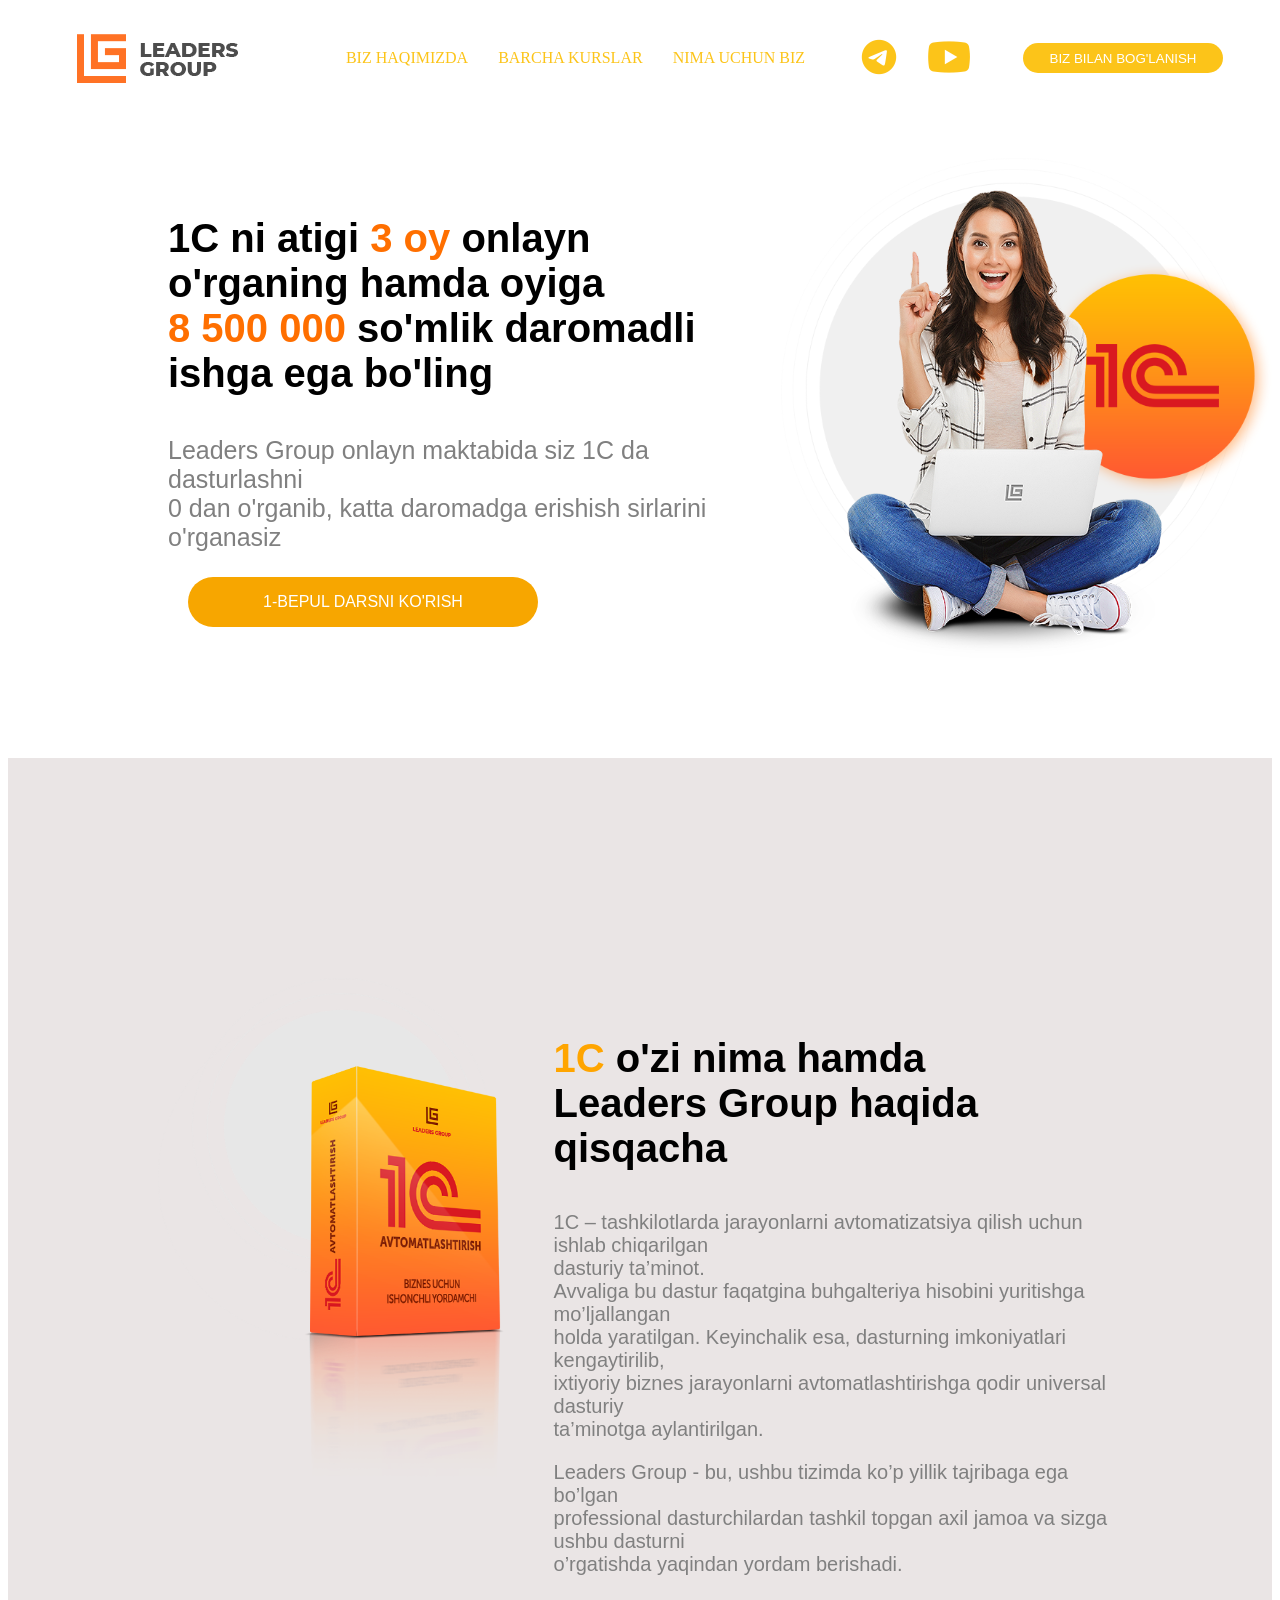
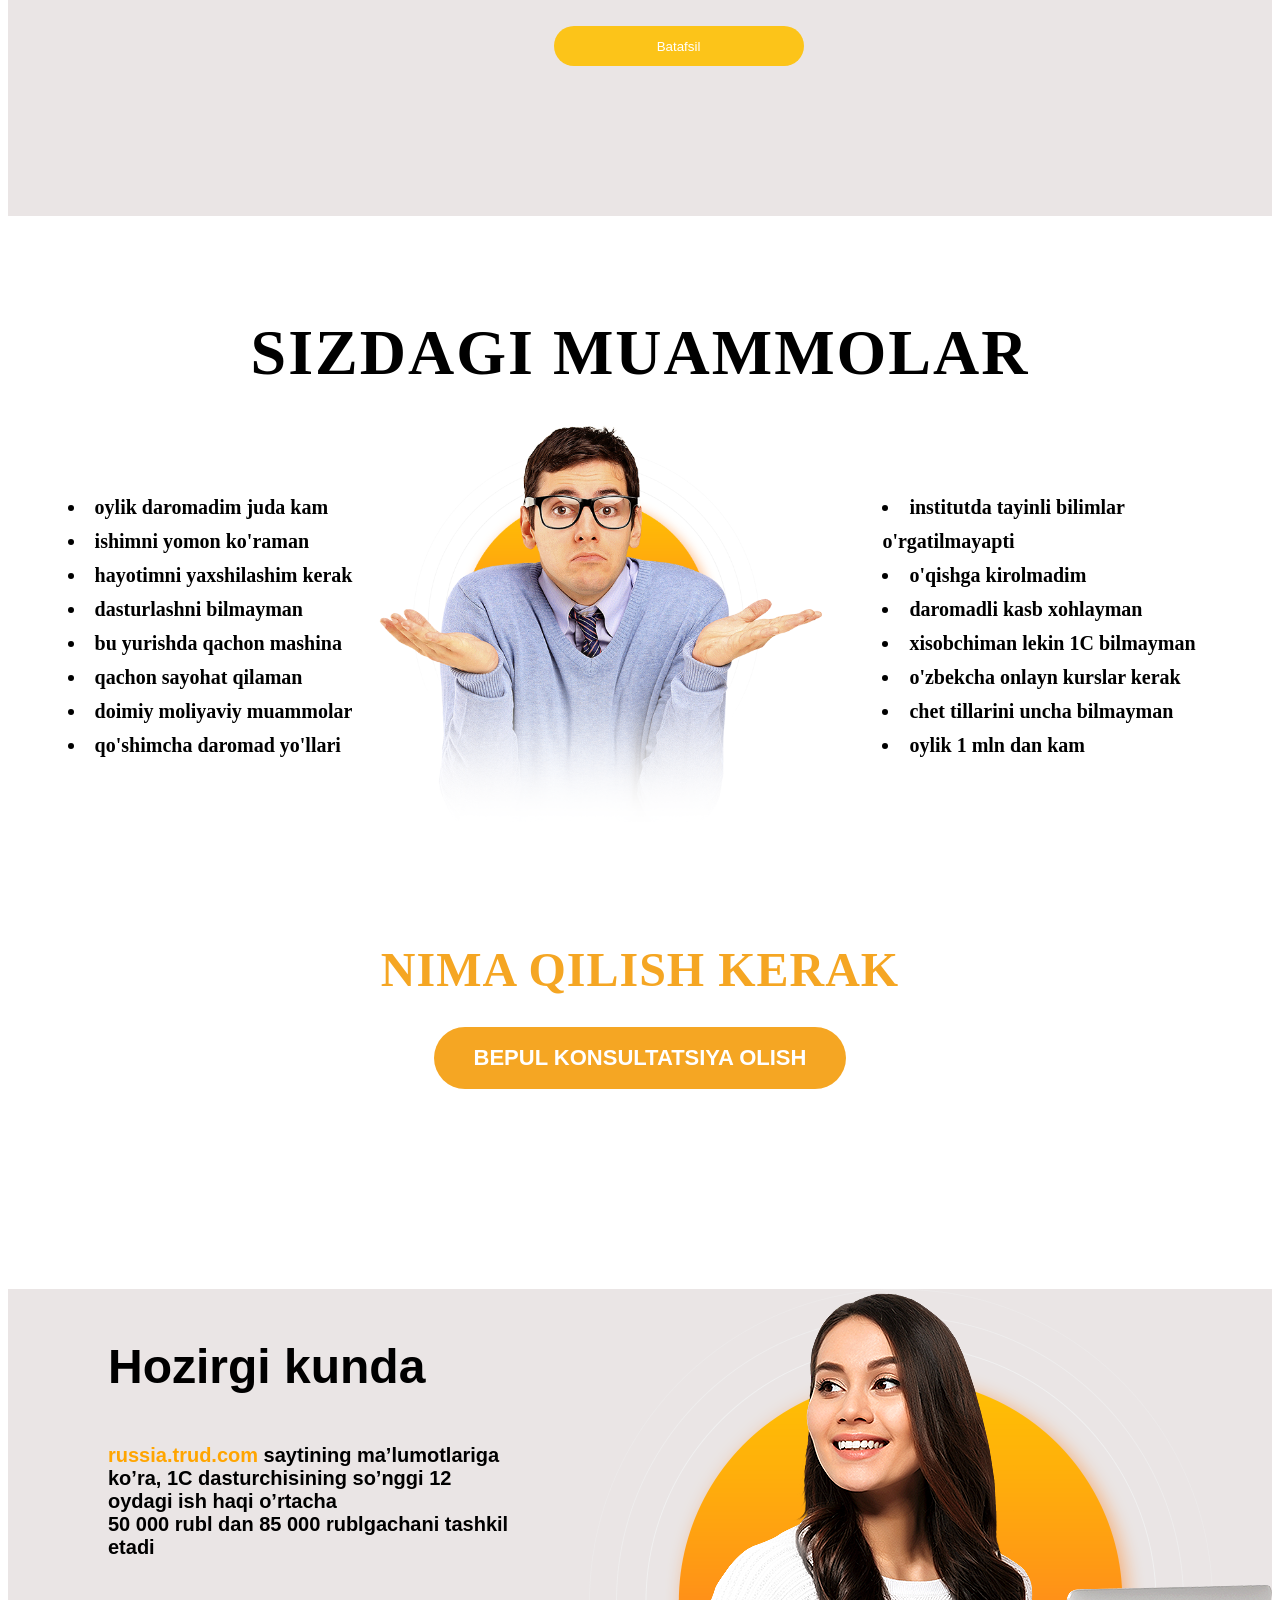
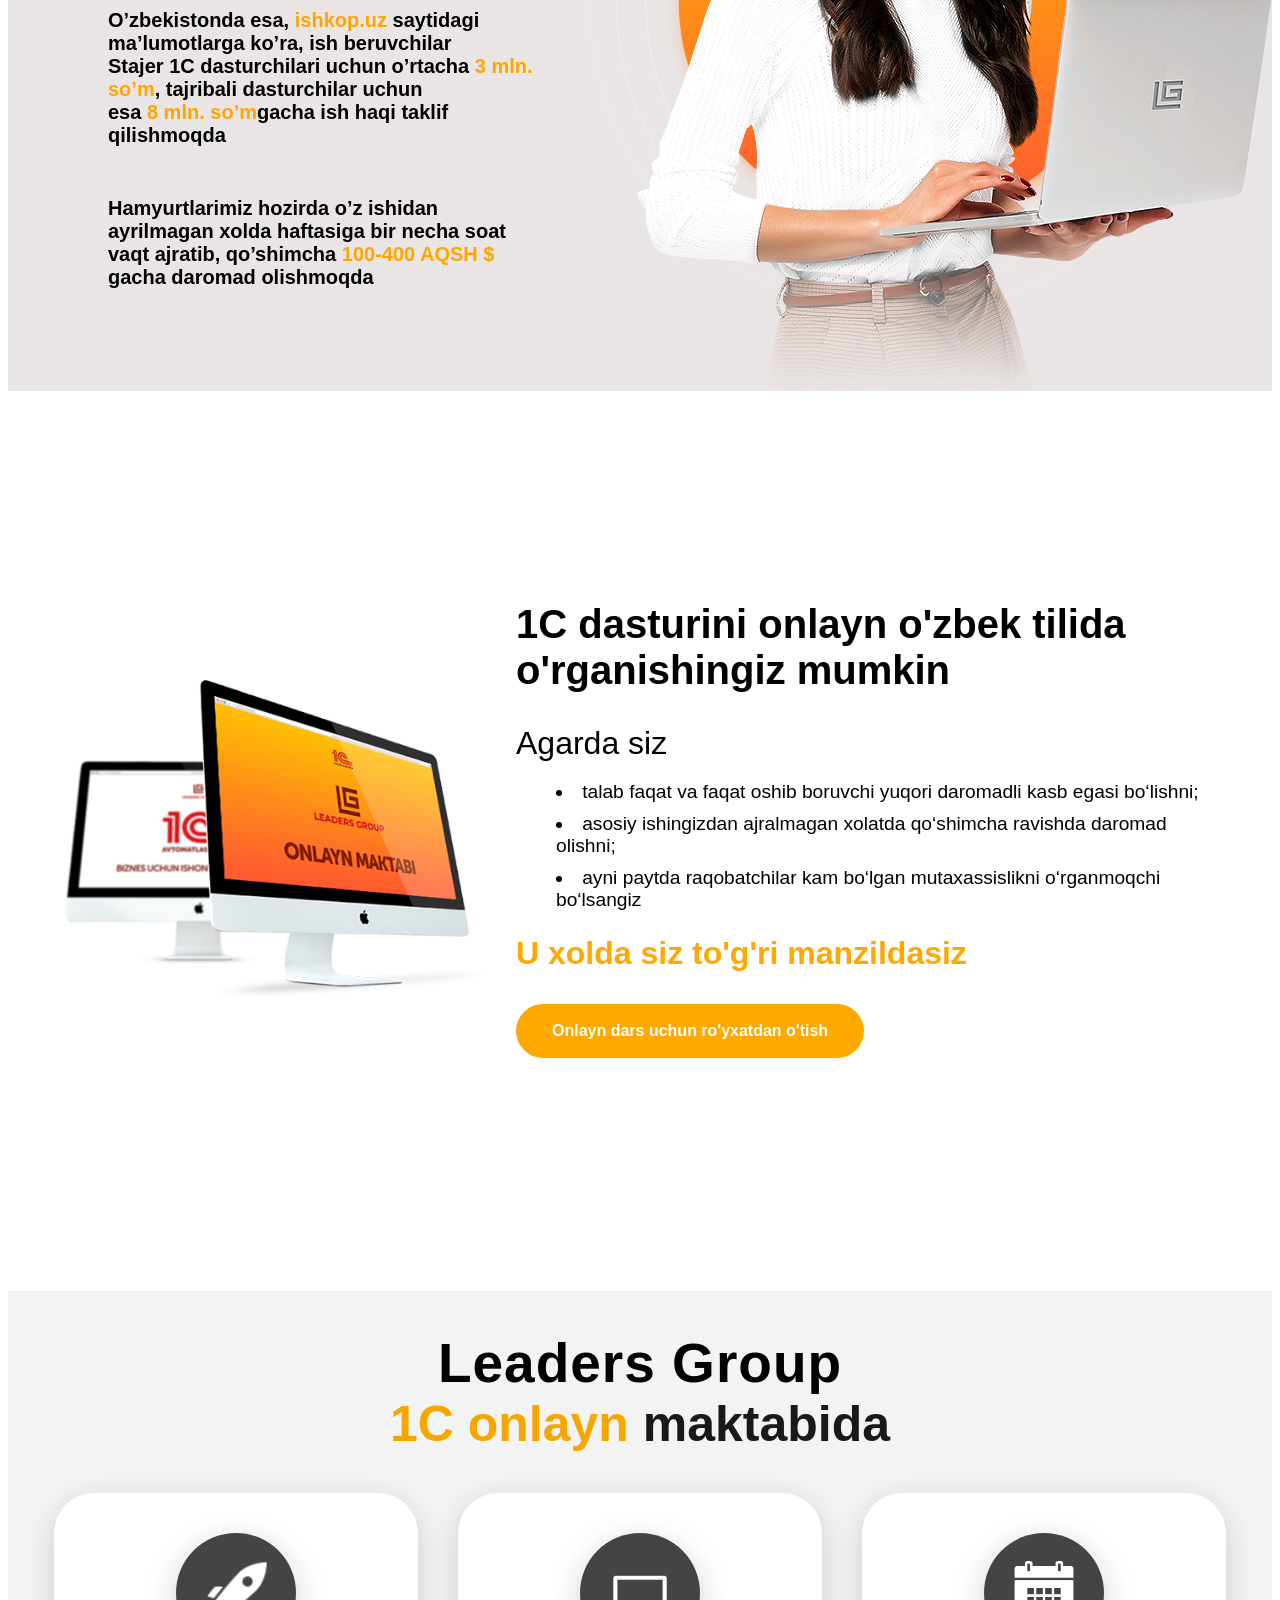
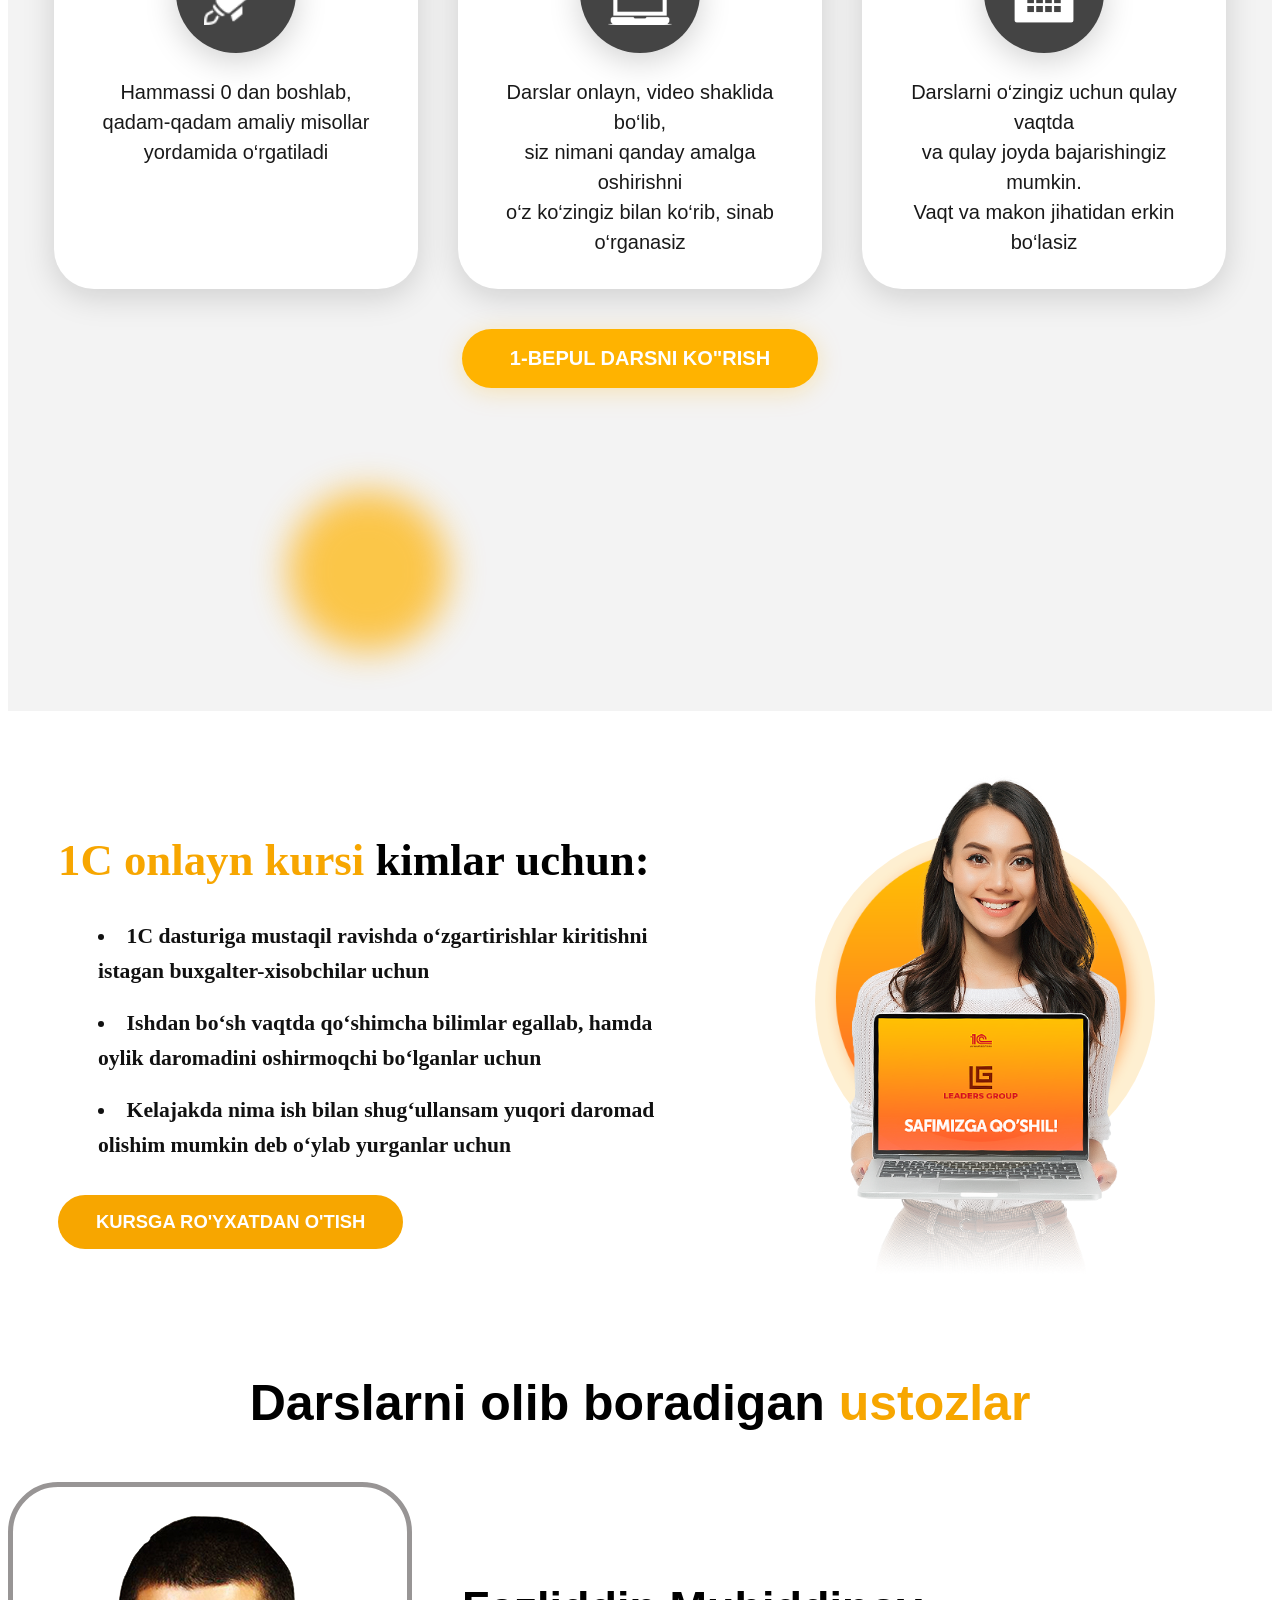
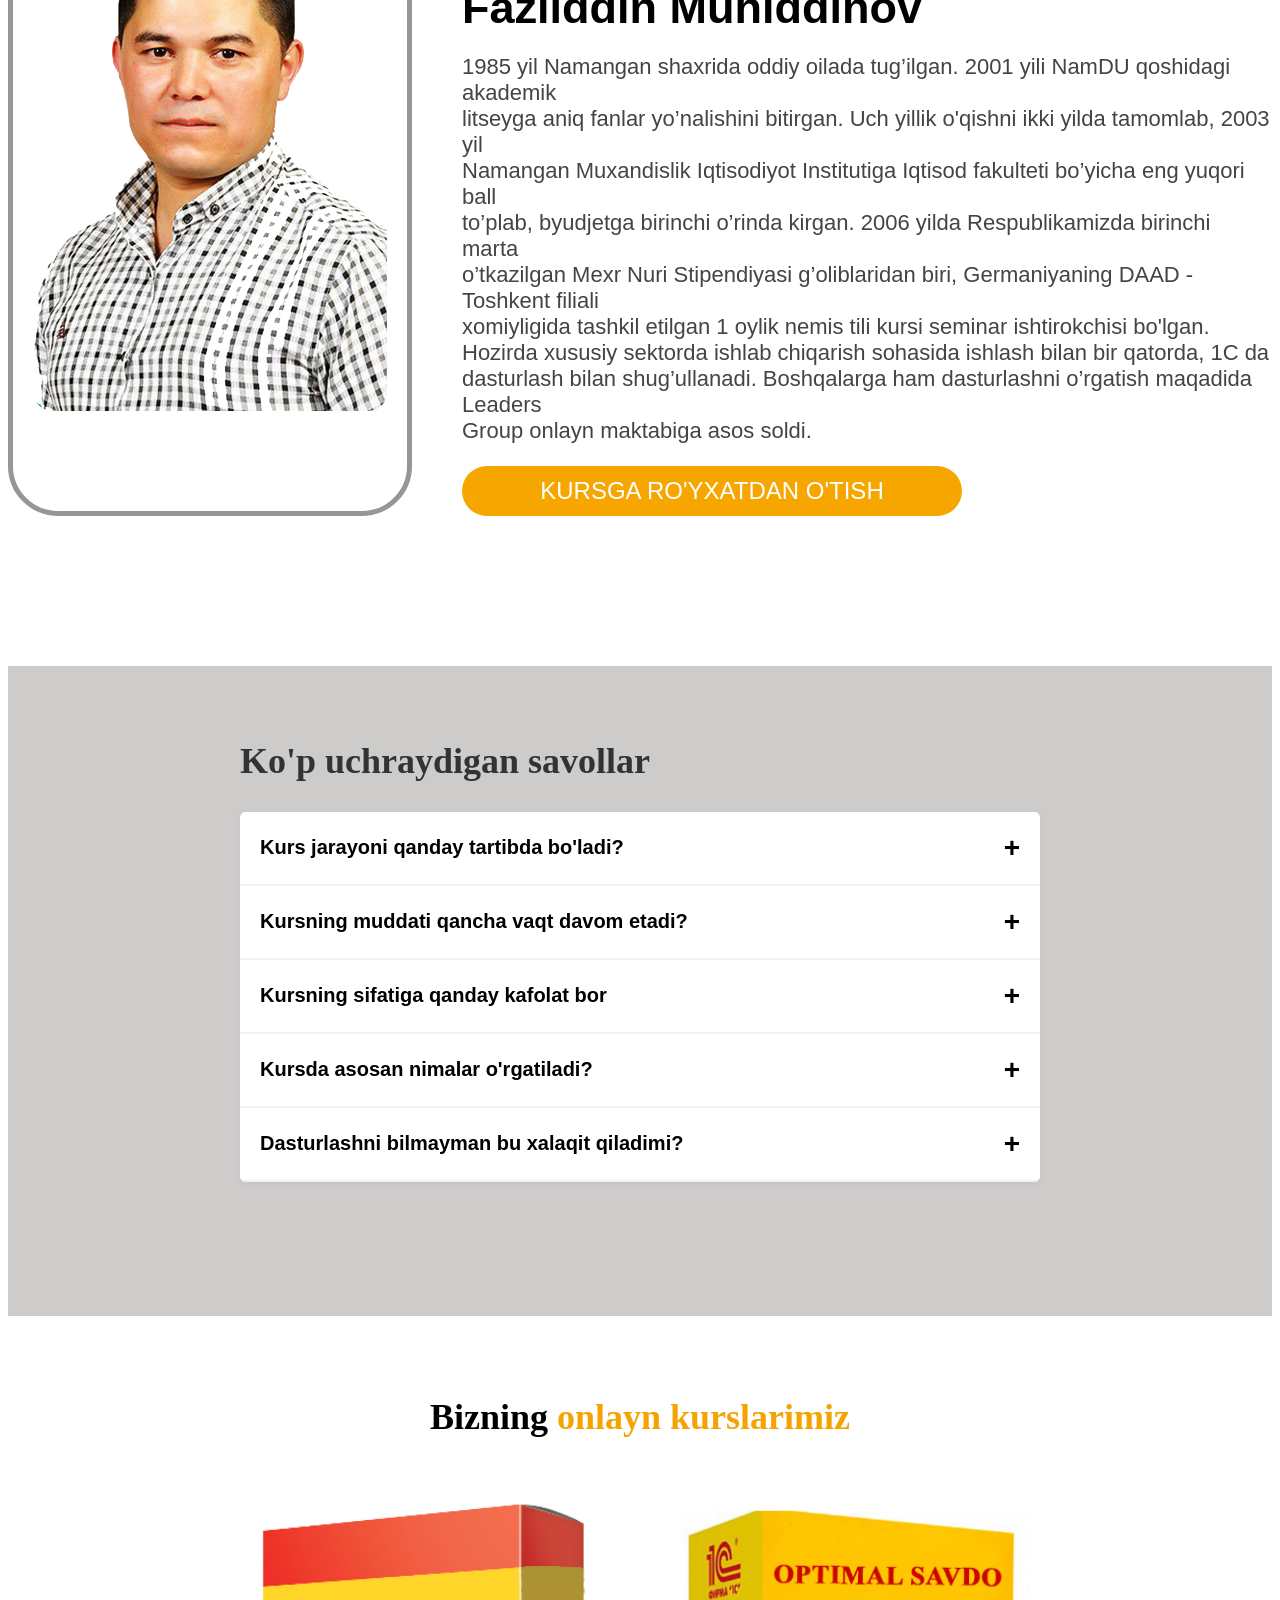
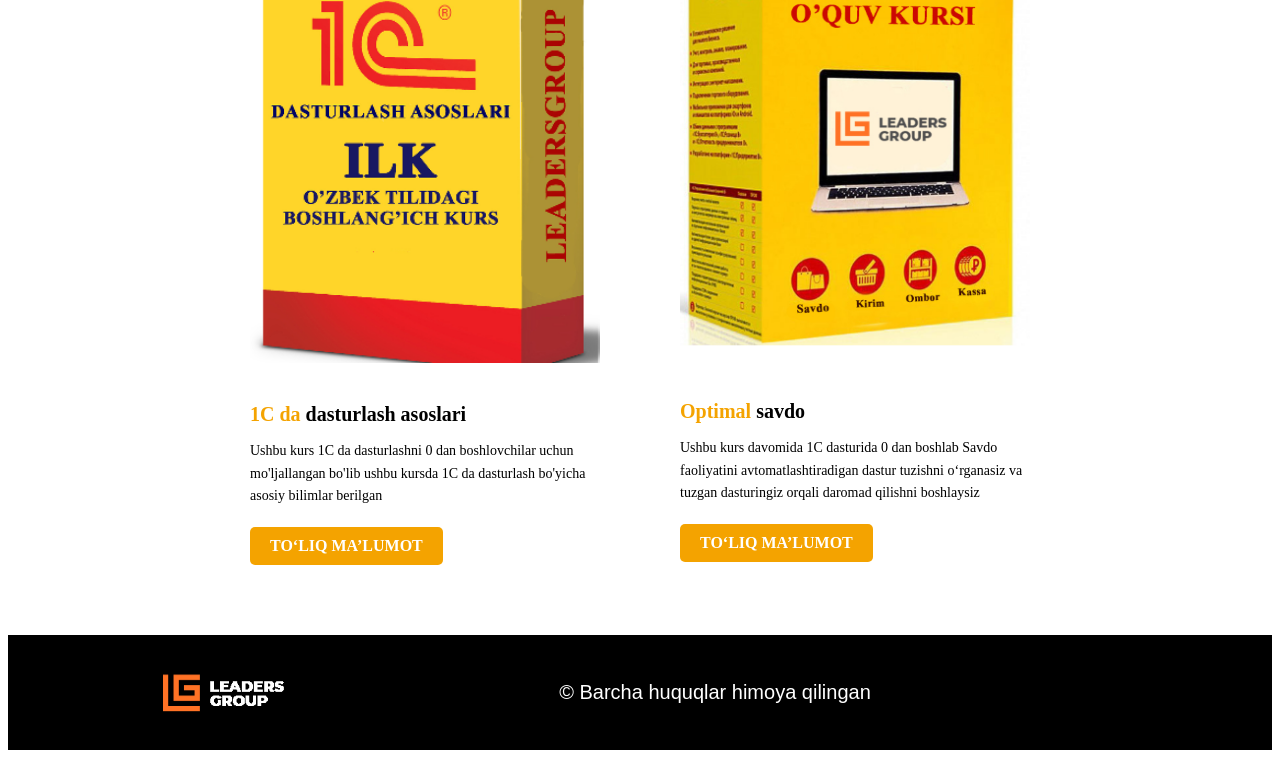
<file: index.html>
<!DOCTYPE html>
<html lang="en">

<head>
    <meta charset="UTF-8">
    <meta name="viewport" content="width=device-width, initial-scale=1.0">
    <title>Leadersgroup.uz</title>
    <link rel="stylesheet" href="style.css">
</head>

<body>

    <nav>
        <img src="Assests/image/logo.png" alt="">
        <div class="nav-links">
            <ul class="nav-links">
                <li class="nav-li">
                    <a href="#one-c-ex">BIZ HAQIMIZDA</a>
                </li>
                <li class="nav-li">
                    <a href="#barcha-kurslar">BARCHA KURSLAR</a>
                </li>
                <li class="nav-li">
                    <a href="#main-section">NIMA UCHUN BIZ</a>
                </li>
            </ul>
        </div>
        <div>
            <div class="nav-log">
                <a href="#"><img src="Assests/image/telegram-logo.png" class="tg-yt-logo" alt=""></a>
                <a href="#"><img src="Assests/image/youtube-logo.png" class="tg-yt-logo" alt=""></a>
            </div>
        </div>
        <button class="nav-btn">BIZ BILAN BOG'LANISH</button>
    </nav>
    <header>
        <div class="header-main">
            <div class="header-main-text">
                <h1>1C ni atigi <span class="dark-or-span">3 oy</span> onlayn <br>o'rganing hamda oyiga <br>
                    <span class="dark-or-span">8 500 000</span> so'mlik daromadli <br>ishga ega bo'ling
                </h1>
                <p>Leaders Group onlayn maktabida siz 1C da dasturlashni <br>
                    0 dan o'rganib, katta daromadga erishish sirlarini o'rganasiz</p>
                <button class="header-main-btn">1-BEPUL DARSNI KO'RISH</button>
            </div>
            <img src="Assests/image/header-main-girl.png" alt="">
        </div>
    </header>

    <div class="one-c-ex" id="one-c-ex">
        <img src="Assests/image/1c.png" alt="">
        <div class="one-c-text">
            <h1><span class="or-span">1C</span> o'zi nima hamda <br>
                Leaders Group haqida qisqacha</h1>
            <p>1C – tashkilotlarda jarayonlarni avtomatizatsiya qilish uchun ishlab chiqarilgan <br>dasturiy
                ta’minot. <br>
                Avvaliga bu dastur faqatgina buhgalteriya hisobini yuritishga mo’ljallangan <br>holda yaratilgan.
                Keyinchalik esa, dasturning imkoniyatlari kengaytirilib, <br>ixtiyoriy biznes jarayonlarni
                avtomatlashtirishga qodir universal dasturiy <br>ta’minotga aylantirilgan.</p>
            <p>Leaders Group - bu, ushbu tizimda ko’p yillik tajribaga ega bo’lgan <br>professional dasturchilardan
                tashkil topgan axil jamoa va sizga ushbu dasturni <br>o’rgatishda yaqindan yordam berishadi.</p>
            <button class="one-c-btn">Batafsil</button>
        </div>
    </div>

    <div class="problems-text">
        <h1 class="main-title">SIZDAGI MUAMMOLAR</h1>
    </div>
    <div class="problems-section">
        <div class="div">
            <ul class="problems-list left">
                <li>oylik daromadim juda kam</li>
                <li>ishimni yomon ko'raman</li>
                <li>hayotimni yaxshilashim kerak</li>
                <li>dasturlashni bilmayman</li>
                <li>bu yurishda qachon mashina</li>
                <li>qachon sayohat qilaman</li>
                <li>doimiy moliyaviy muammolar</li>
                <li>qo'shimcha daromad yo'llari</li>
            </ul>
            <div class="center-image">
                <img src="Assests/image/problems-img.png" alt="Person" class="problemimg" />
            </div>
        </div>
        <ul class="problems-list right">
            <li>institutda tayinli bilimlar o'rgatilmayapti</li>
            <li>o'qishga kirolmadim</li>
            <li>daromadli kasb xohlayman</li>
            <li>xisobchiman lekin 1C bilmayman</li>
            <li>o'zbekcha onlayn kurslar kerak</li>
            <li>chet tillarini uncha bilmayman</li>
            <li>oylik 1 mln dan kam</li>
        </ul>
    </div>
    <div class="what-to-do">
        <h2>NIMA QILISH KERAK</h2>
        <button class="consult-btn">BEPUL KONSULTATSIYA OLISH</button>
    </div>

    <section class="present">
        <div class="present-text">
            <h1>Hozirgi kunda</h1>
            <p><span class="or-span">russia.trud.com</span> saytining ma’lumotlariga ko’ra, 1C dasturchisining
                so’nggi 12 <br> oydagi ish haqi o’rtacha <br>
                50 000 rubl dan 85 000 rublgachani tashkil etadi</p>
            <p>O’zbekistonda esa, <span class="or-span">ishkop.uz</span> saytidagi ma’lumotlarga ko’ra, ish
                beruvchilar <br> Stajer 1C dasturchilari uchun
                o’rtacha <span class="or-span">3 mln. so’m</span>, tajribali dasturchilar uchun <br> esa
                <span class="or-span">8 mln. so’m</span>gacha ish haqi taklif qilishmoqda
            </p>

            <p>Hamyurtlarimiz hozirda o’z ishidan ayrilmagan xolda haftasiga bir necha soat <br>vaqt ajratib, qo’shimcha
                <span class="or-span">100-400 AQSH $</span> gacha daromad olishmoqda
            </p>
        </div>
        <img src="Assests/image/present-girl.png" alt="">
    </section>

    <div class="main-section" id="main-section">
        <div class="main-content">
            <div class="main-images">
                <img src="Assests/image/online-course-img.png" alt="Leaders Group Onlayn Maktabi" class="img-front">
            </div>
            <div class="main-text">
                <h1>1C dasturini onlayn o'zbek tilida o'rganishingiz mumkin</h1>
                <p class="subtitle">Agarda siz</p>
                <ul>
                    <li>talab faqat va faqat oshib boruvchi yuqori daromadli kasb egasi bo‘lishni;</li>
                    <li>asosiy ishingizdan ajralmagan xolatda qo‘shimcha ravishda daromad olishni;</li>
                    <li>ayni paytda raqobatchilar kam bo‘lgan mutaxassislikni o‘rganmoqchi bo‘lsangiz</li>
                </ul>
                <div class="highlight">U xolda siz to'g'ri manzildasiz</div>
                <button class="main-btn">Onlayn dars uchun ro'yxatdan o'tish</button>
            </div>
            <div class="main-logo-bg">
            </div>
        </div>
    </div>

    <section class="features-section">
        <div class="features-header">
            <h1>Leaders Group</h1>
            <h2><span class="highlight">1C onlayn</span> maktabida</h2>
        </div>
        <div class="features-cards">
            <div class="feature-card">
                <div class="feature-icon">
                    <img src="Assests/image/leaders-group-online-school-rocket-icon.png" alt="Rocket Icon">
                </div>
                <p>
                    Hammassi 0 dan boshlab, <br>
                    qadam-qadam amaliy misollar yordamida o‘rgatiladi
                </p>
            </div>
            <div class="feature-card">
                <div class="feature-icon">
                    <img src="Assests/image/leaders-group-online-school-laptop-icon.png" alt="Online Lesson Icon">
                </div>
                <p>
                    Darslar onlayn, video shaklida bo‘lib, <br>
                    siz nimani qanday amalga oshirishni <br>
                    o‘z ko‘zingiz bilan ko‘rib, sinab o‘rganasiz
                </p>
            </div>
            <div class="feature-card">
                <div class="feature-icon">
                    <img src="Assests/image/leaders-group-online-school-calendar-icon.png" alt="Time Icon">
                </div>
                <p>
                    Darslarni o‘zingiz uchun qulay vaqtda <br>
                    va qulay joyda bajarishingiz mumkin. <br>
                    Vaqt va makon jihatidan erkin bo‘lasiz
                </p>
            </div>
        </div>
        <div class="features-btn-wrap">
            <button class="features-btn">1-BEPUL DARSNI KO"RISH</button>
        </div>
        <div class="features-bg-blur"></div>
    </section>

    <div class="course-section">
        <div class="course-info">
            <h2>
                <span class="highlight">1C onlayn kursi</span> kimlar uchun:
            </h2>
            <ul>
                <li>1C dasturiga mustaqil ravishda o‘zgartirishlar kiritishni istagan buxgalter-xisobchilar uchun</li>
                <li>Ishdan bo‘sh vaqtda qo‘shimcha bilimlar egallab, hamda oylik daromadini oshirmoqchi bo‘lganlar uchun
                </li>
                <li>Kelajakda nima ish bilan shug‘ullansam yuqori daromad olishim mumkin deb o‘ylab yurganlar uchun</li>
            </ul>
            <button class="register-btn">KURSGA RO'YXATDAN O'TISH</button>
        </div>
        <div class="course-image">
            <div class="circle-bg"></div>
            <img src="Assests/image/for-who-girl.png" alt="Kurs uchun qiz" class="girl-img">
            <div class="laptop-img">
            </div>
        </div>
    </div>

    <div class="teachers-section">
        <h1 class="teacher-h">Darslarni olib boradigan <span class="highlight">ustozlar</span></h1>
        <div class="teacher-info">
            <div class="teachers-img">
                <img src="Assests/image/teacher-img.png" alt="">
            </div>
            <div class="teacher-info-text">
                <h1>Fazliddin Muhiddinov</h1>
                <p>1985 yil Namangan shaxrida oddiy oilada tug’ilgan. 2001 yili NamDU qoshidagi akadеmik <br>litsеyga
                    aniq
                    fanlar
                    yo’nalishini bitirgan. Uch yillik o'qishni ikki yilda tamomlab, 2003 yil <br>Namangan Muxandislik
                    Iqtisodiyot
                    Institutiga Iqtisod fakultеti bo’yicha eng yuqori ball <br>to’plab, byudjеtga birinchi o’rinda
                    kirgan.
                    2006
                    yilda Rеspublikamizda birinchi marta <br>o’tkazilgan Mеxr Nuri Stipеndiyasi g’oliblaridan biri,
                    Germaniyaning
                    DAAD - Toshkent filiali <br>xomiyligida tashkil etilgan 1 oylik nеmis tili kursi sеminar
                    ishtirokchisi
                    bo'lgan. <br>
                    Hozirda xususiy sektorda ishlab chiqarish sohasida ishlash bilan bir qatorda, 1C da <br>dasturlash
                    bilan
                    shug’ullanadi. Boshqalarga ham dasturlashni o’rgatish maqadida Leaders <br>Group onlayn maktabiga
                    asos
                    soldi.
                </p>
                <button class="teachers-btn">KURSGA RO'YXATDAN O'TISH</button>
            </div>
        </div>
    </div>

    <div class="important-problems">
        <div class="faq">
            <h1>Ko'p uchraydigan savollar</h1>

            <div class="accordion">
                <div class="accordion-item">
                    <button class="accordion-header">
                        Kurs jarayoni qanday tartibda bo'ladi?
                        <span class="icon"></span>
                    </button>
                    <div class="accordion-content">
                        <p>
                            Darslar onlayn platformada video darslik shaklida bo’ladi. Har bir dars oxirida vazifa
                            <br>beriladi.
                            Vazifani bajarib, bizga jo’natasiz. Agar to’g’ri bo’lsa, keyingi darsga o’tasiz.
                            <br>Kamchiliklar
                            bo’lsa, tushunmagan joylaringiz bo’yicha Sizga yordam beramiz. Shu tarzda,
                            <br>o’zlashtirishingiz
                            oson bo’ladi.
                        </p>
                    </div>
                </div>

                <div class="accordion-item">
                    <button class="accordion-header">
                        Kursning muddati qancha vaqt davom etadi?
                        <span class="icon"></span>
                    </button>
                    <div class="accordion-content">
                        <p>
                            Kursning davomiyligi o’zingizga bog’liq. Siz uni bir oy ichida ham tugallashingiz mumkin.
                            <br>
                            Qanchalik tez o’zlashtirishni istasangiz, shuncha tez tugallayiz. Bizning kurslarni Siz
                            o’zingiz
                            <br>
                            uchun qulay bo’lgan vaqtda o’rganishingiz mumkin. Haftaning istagan kunida, kunning
                            <br>istalgan
                            vaqtida. Qachon, qancha muddat shug’ullanishingizni o’zingiz hal qilasiz. Aynan <br>shu
                            sababli
                            bizning kurslar ko’pchilik uchun qulay va foydali hisoblanadi.
                        </p>
                    </div>
                </div>

                <div class="accordion-item">
                    <button class="accordion-header">
                        Kursning sifatiga qanday kafolat bor
                        <span class="icon"></span>
                    </button>
                    <div class="accordion-content">
                        <p>
                            Qaysi tarifni sotib olishingizdan qat'iy nazar, Siz barcha darslarni diqqat bilan o’rganib,
                            uyga
                            <br>
                            vazifalarni to’g’ri bajarib, kursni to’liq tugatdingiz deylik. Ana shundan keyin ham 1C da
                            <br>
                            o’zingiz mustaqil konfiguratsiya tuza olmasangiz, pulingizni 100% to’liq qaytarishga kafolat
                            <br>
                            beramiz.
                        </p>
                    </div>
                </div>

                <div class="accordion-item">
                    <button class="accordion-header">
                        Kursda asosan nimalar o'rgatiladi?
                        <span class="icon"></span>
                    </button>
                    <div class="accordion-content">
                        <p>
                            Kursda asosan 1C da dasturlash onlayn o`rgatiladi va kurs tugagandan so`ng siz bemalol
                            <br>ushbu
                            dasturlash tilida dastur tuzishingiz mumkin
                        </p>
                    </div>
                </div>

                <div class="accordion-item">
                    <button class="accordion-header">
                        Dasturlashni bilmayman bu xalaqit qiladimi?
                        <span class="icon"></span>
                    </button>
                    <div class="accordion-content">
                        <p>
                            Yo`q darslar butunlay 0 dan boshlab o`rgatiladi va dasturlashni bilmaydiganlar uchun ham
                            <br>
                            tushunarli bo`lishi aniq
                        </p>
                    </div>
                </div>
            </div>
        </div>
    </div>

    <section id="barcha-kurslar" class="courses-section">
        <h1><span class="black">Bizning</span> <span class="orange">onlayn kurslarimiz</span></h1>

        <div class="courses-container">
            <div class="course-card">
                <img src="Assests/image/image.png" alt="1C dasturlash asoslari" />
                <h2><span class="orange">1C da</span> dasturlash asoslari</h2>
                <p>
                    Ushbu kurs 1C da dasturlashni 0 dan boshlovchilar uchun mo'ljallangan bo'lib ushbu kursda
                    1C da dasturlash bo'yicha asosiy bilimlar berilgan
                </p>
                <a class="btn" href="/dasturlash-asoslari/index.html">TO‘LIQ MA’LUMOT</a> 
            </div>

            <div class="course-card">
                <img src="Assests/image/Screenshot 2025-09-03 163747.png" alt="Optimal savdo kursi" />
                <h2><span class="orange">Optimal</span> savdo</h2>
                <p>
                    Ushbu kurs davomida 1C dasturida 0 dan boshlab Savdo faoliyatini avtomatlashtiradigan dastur
                    tuzishni
                    o‘rgana­siz va tuzgan dasturingiz orqali daromad qilishni boshlaysiz
                </p>
                <a class="btn" href="/optimal-savdo-tuzish/index.html">TO‘LIQ MA’LUMOT</a>
            </div>
        </div>
    </section> 

    <footer class="footer">
        <img src="Assests/image/logo3.png" alt="">
        <p>© Barcha huquqlar himoya qilingan</p>
        <div class="footer-icons">
            
        </div>
    </footer>
    <script src="app.js"></script>
</body>

</html>
</file>
<file: style.css>
html {
    scroll-behavior: smooth;
}

nav {
    display: flex;
    justify-content: space-evenly;
    align-items: center;
    /* position: sticky;
    top: 0;
    z-index: 99999000;
    background-color: white; */
}

button {
    cursor: pointer;
}

.header-main-btn {
    background-color: #f7a600;
    margin-left: 80px;
    font-size: 1rem;
    text-align: center;
    width: 350px;
    color: white;
    height: 50px;
    border: none;
    border-radius: 100px;
}

/* @media (max-width: 780px) {
    .header-main-btn {
        margin-left: -10px;
    }

    .nav-links {
        margin-left: -15px;
    }

    .present-text {
        margin-left: -70px;
    }

} */


.or-span {
    color: orange;
}

.dark-or-span {
    color: rgb(255, 111, 0);
}

.nav-links {
    display: flex;
    gap: 20px;
    color: #FCC419;
}

.nav-links ul {
    display: flex;
    gap: 30px;
}

.nav-li {
    list-style: none;
}

a {
    text-decoration: none;
    color: #FCC419;
}

.tg-yt-logo {
    width: 50px;
    height: 50px;
    cursor: pointer;
    margin-top: 2px;
}

.nav-log {
    display: flex;
    gap: 20px;
}


.nav-btn {
    color: white;
    background-color: #FCC419;
    width: 200px;
    height: 30px;
    border-radius: 999px;
    border: none;
    cursor: pointer;
}


.header-main {
    display: flex;
    align-items: center;
    gap: 50px;
    margin-top: 50px;
    margin-left: 100px;
}

.header-main img {
    width: auto;
    height: 500px;
}

.header-main-text h1 {
    font-weight: bold;
    font-family: 'Segoe UI', Tahoma, Geneva, Verdana, sans-serif;
    font-size: 40px;
    margin-left: 60px;
}

.header-main-text p {
    font-size: 25px;
    margin-left: 60px;
    margin-top: 20px;
    color: gray;
    font-family: 'Segoe UI', Tahoma, Geneva, Verdana, sans-serif;
}

.one-c-ex {
    margin-top: 100px;
    display: flex;
    gap: 50px;
    background-color: rgb(234, 229, 229);
    backdrop-filter: blur(10px);
    padding: 150px 150px;
    margin-bottom: 100px;
}



.one-c-text {
    margin-top: 178px;
}

.one-c-text h1 {
    margin-top: -50px;
    font-size: 40px;
    font-weight: bold;
    font-family: 'Segoe UI', Tahoma, Geneva, Verdana, sans-serif;
}

.one-c-text p {
    font-size: 20px;
    color: gray;
    font-family: 'Segoe UI', Tahoma, Geneva, Verdana, sans-serif;
}

.one-c-ex img {
    width: auto;
    height: 500px;
    margin-top: 70px;
}

.one-c-text button {
    margin-top: 30px;
    width: 250px;
    height: 40px;
    border-radius: 999px;
    border: none;
    background-color: #FCC419;
    color: white;
    cursor: pointer;
}


.main-title {
    font-size: 64px;
    font-weight: bold;
    margin-top: 20px;
    margin-bottom: 30px;
    letter-spacing: 2px;
}

.problems-text {
    text-align: center;
}

/* @media (max-width: 780px) {
    .course-section {
        flex-direction: column;
        align-items: stretch;
        gap: 24px;
        margin: 30px 0;
    }

    .course-info {
        max-width: 100%;
        padding: 0 12px;
        align-items: center;
        margin-left: 0px;
    }

    .course-info h2 {
        font-size: 2rem;
        margin-bottom: 20px;
    }

    .course-info ul {
        font-size: 1.05rem;
        margin-bottom: 20px;
    }

    .register-btn {
        width: 100%;
        padding: 14px 0;
        font-size: 1rem;
    }

    .course-image {
        min-width: 180px;
        min-height: 220px;
        margin-top: 20px;
    }

    .girl-img,
    .laptop-img {
        width: 140px;
    }

    .circle-bg {
        width: 140px;
        height: 140px;
        top: 10px;
    }

    .logo-img {
        width: 36px;
    }

    .join-text {
        font-size: 0.95rem;
    }

} */

.problems-section {
    display: flex;
    justify-content: center;
    align-items: flex-start;
    margin-bottom: 40px;
    gap: 40px;
    text-align: center;
    margin-left: 20px;
}

.problems-list {
    text-align: left;
    font-size: 20px;
    font-weight: 600;
    line-height: 1.7;
    list-style: disc inside;
    max-width: 350px;
    margin: 0 20px;
    padding: 0;
    margin-top: 70px;
}

.center-image {
    display: flex;
    align-items: center;
    justify-content: center;
    position: relative;
}

.center-image img {
    width: 450px;
    height: auto;
}

.what-to-do {
    margin-top: 30px;
    text-align: center;
}

.what-to-do h2 {
    color: #F5A623;
    font-size: 48px;
    font-weight: bold;
    margin-bottom: 20px;
    letter-spacing: 1px;
}

.consult-btn {
    background: #F5A623;
    color: #fff;
    font-size: 22px;
    font-weight: bold;
    border: none;
    border-radius: 999px;
    padding: 18px 40px;
    cursor: pointer;
    margin-top: 10px;
    transition: background 0.2s;
}

.consult-btn:hover {
    background: #d4881c;
}


.present {
    display: flex;
    margin-top: 200px;
    font-family: 'Segoe UI', Tahoma, Geneva, Verdana, sans-serif;
    background-color: rgb(234, 229, 229);
    width: auto;
    /* height: 600px; */
    padding-left: 50px;
}

.present h1 {
    font-size: 48px;
    margin-top: 50px;
    margin-left: 50px;
}

.present p {
    font-size: 20px;
    font-weight: bold;
    margin-left: 50px;
    margin-top: 50px;
    font-family: 'Lucida Sans', 'Lucida Sans Regular', 'Lucida Grande', 'Lucida Sans Unicode', Geneva, Verdana, sans-serif;
}

.present img {
    margin-left: 50px;
}

.div {
    display: flex;
}




.main-section {
    width: auto;
    min-height: 100vh;
    background: #fff;
    display: flex;
    align-items: center;
    justify-content: center;
    position: relative;
    overflow: hidden;
}

.main-content {
    display: flex;
    align-items: center;
    justify-content: center;
    width: 90vw;
    max-width: 1600px;
    position: relative;
    z-index: 1;
}

.main-images {
    position: relative;
    width: 500px;
    min-width: 350px;
    margin-right: 40px;
}


.img-front {
    width: 420px;
    position: relative;
}

.main-text {
    max-width: 700px;
    margin-left: 40px;
    z-index: 2;
}

.main-text h1 {
    font-size: 2.5rem;
    font-weight: 700;
    margin-bottom: 24px;
    line-height: 1.15;
    font-family: 'Montserrat', Arial, sans-serif;
}

.main-text .subtitle {
    font-size: 2rem;
    margin-bottom: 18px;
    font-family: 'Montserrat', Arial, sans-serif;
}

.main-text ul {
    font-size: 1.2rem;
    margin-bottom: 24px;
    list-style: disc inside;
    font-family: 'Montserrat', Arial, sans-serif;
}

.main-text ul li {
    margin-bottom: 10px;
    font-weight: 500;
}

.main-text .highlight {
    color: #FFA800;
    font-size: 2rem;
    font-weight: 700;
    margin: 24px 0 32px 0;
    font-family: 'Montserrat', Arial, sans-serif;
}

.main-btn {
    background: #FFA800;
    color: #fff;
    font-size: 1rem;
    font-weight: 600;
    border: none;
    border-radius: 32px;
    padding: 18px 36px;
    cursor: pointer;
    transition: background 0.2s;
    font-family: 'Montserrat', Arial, sans-serif;
    margin-bottom: 50px;
}

.main-btn:hover {
    background: #ffb733;
}

.main-logo-bg {
    position: absolute;
    right: 0;
    top: 0;
    z-index: 0;
    opacity: 0.15;
    pointer-events: none;
    user-select: none;
}



.features-section {
    background: #f3f3f3;
    padding: 40px 0 80px 0;
    position: relative;
    min-height: 100vh;
    font-family: 'Montserrat', Arial, sans-serif;
}

.features-header {
    text-align: center;
    margin-bottom: 40px;
}

.features-header h1 {
    font-size: 55px;
    font-weight: 700;
    margin: 0;
    color: #000;
    letter-spacing: 1px;
}

.features-header h2 {
    font-size: 50px;
    font-weight: 700;
    margin: 0;
    color: #191919;
}

.highlight {
    color: #d39c1c;
}

.features-cards {
    display: flex;
    justify-content: center;
    gap: 40px;
    margin-bottom: 40px;
    flex-wrap: wrap;
}

.feature-card {
    background: #fff;
    border-radius: 40px;
    box-shadow: 0 8px 32px 0 rgba(0, 0, 0, 0.15);
    padding: 40px 32px 32px 32px;
    width: 300px;
    text-align: center;
    position: relative;
    z-index: 2;
    transition: box-shadow 0.2s;
}

.feature-card:hover {
    box-shadow: 0 16px 40px 0 rgba(0, 0, 0, 0.18);
}

.feature-icon {
    background: #444;
    width: 120px;
    height: 120px;
    border-radius: 50%;
    margin: 0 auto 24px auto;
    display: flex;
    align-items: center;
    justify-content: center;
    box-shadow: 0 8px 32px 0 rgba(0, 0, 0, 0.18);
}

.feature-icon img {
    width: 64px;
    height: 64px;
    object-fit: contain;
    filter: brightness(0) invert(1);
}

.feature-card p {
    font-size: 20px;
    color: #191919;
    font-weight: 500;
    margin: 0;
    line-height: 1.5;
}

.features-btn-wrap {
    text-align: center;
    margin-top: 20px;
    z-index: 2;
    position: relative;
}

.features-btn {
    background: #ffb300;
    color: #fff;
    font-size: 20px;
    font-weight: 700;
    border: none;
    border-radius: 32px;
    padding: 18px 48px;
    cursor: pointer;
    box-shadow: 0 4px 24px 0 rgba(255, 179, 0, 0.25);
    transition: background 0.2s;
}

.features-btn:hover {
    background: #d39c1c;
}

.features-bg-blur {
    position: absolute;
    left: 280px;
    bottom: 60px;
    width: 160px;
    height: 160px;
    background: radial-gradient(circle, #ffb300 60%, #ff6600 100%);
    filter: blur(18px);
    z-index: 1;
    opacity: 0.7;
    border-radius: 50%;
    pointer-events: none;
}

/* @media (max-width:780px) {
    nav {
        display: flex;
        flex-direction: column;
        position: relative;
        z-index: 0;
    }

    nav img {
        width: 100px;
    }

    .nav-links ul {
        display: flex;
        text-align: center;
    }

    .div {
        display: block;
    }

    .header-main {
        display: flex;
        flex-direction: column;
        flex-wrap: wrap;
        text-align: center;
        margin-left: 0px;
    }

    .header-main-text h1 {
        font-weight: bold;
        font-family: 'Segoe UI', Tahoma, Geneva, Verdana, sans-serif;
        font-size: 25px;
        margin-left: 0px;
    }

    .header-main-text p {
        font-size: 20px;
        margin-left: 0px;
    }

    .header-main img {
        width: 300px;
        height: 300px;
        margin: auto;
    }

    .one-c-ex {
        display: flex;
        flex-direction: column;
        text-align: center;
        align-items: center;
    }

    .one-c-ex img {
        width: 300px;
        height: 300px;
        margin: auto;
        margin-left: 180px;
    }

    .one-c-text h1 {
        margin-top: -200px;
        font-size: 25px;
        font-weight: bold;
        font-family: 'Segoe UI', Tahoma, Geneva, Verdana, sans-serif;
    }

    .one-c-text p {
        font-size: 15px;
        color: gray;
        margin-top: 20px;
        font-family: 'Segoe UI', Tahoma, Geneva, Verdana, sans-serif;
    }

    .one-c-text button {
        margin-top: 30px;
        width: 230px;
        height: 20px;
        border-radius: 999px;
        border: none;
        background-color: #FCC419;
        color: white;
        cursor: pointer;
        margin-bottom: 50px;
    }

     /* .problems-section {
        display: block;
        flex-direction: column;
        margin: auto;
        justify-content: center;
    } 

    .problems-list {
        font-size: 15px;
    }

    .center-image {
        width: auto;
        height: 10px;
        margin-top: 50px;
        display: flex;
    }

    .problemimg {
        display: flex;
        width: auto;
        height: 100px;
    }

    .left {
        margin-left: 500px;
    }

    .right {
        margin-top: 190px;
    }

    .what-to-do h2 {
        font-size: 30px;
        margin-top: 80px;
    }

    .consult-btn {
        background: #F5A623;
        color: #fff;
        font-size: 15px;
        font-weight: bold;
        border: none;
        border-radius: 999px;
        padding: 18px 40px;
        cursor: pointer;
        margin-top: 10px;
        transition: background 0.2s;
    }

    .present {
        display: flex;
        flex-direction: column;
        text-align: center;
        justify-content: center;
        align-items: center;
    }

    .present-text h1 {
        margin-left: 0px;
        font-size: 35px;
    }

    .present-text p {
        margin-left: 0px;
        font-size: 18px;
    }

    .present img {
        width: 350px;
        height: 350px;
    }


    .main-content {
        display: flex;
        flex-direction: column;
        text-align: center;
    }

    .main-content img {
        width: auto;
        height: 250px;
        margin-top: 50px;
    }

    .main-content h1 {
        font-size: 2rem;
    }

    .main-content ul {
        font-size: 1rem;
    }

    .main-btn {
        font-size: 15px;
    }

    .course-section {
        display: flex;
        flex-direction: column;
        flex-wrap: wrap;
        text-align: center;
        justify-content: center;
    }

    .course-info {
        display: flex;
        flex-direction: column;
        margin-left: -50px;
        margin: auto;
    }


    .register-btn {
        width: auto;
        font-size: 1rem;
    }

} */


.course-section {
    display: flex;
    align-items: center;
    justify-content: space-between;
    gap: 40px;
    margin: 60px 0;
    flex-wrap: wrap;

}

.course-info {
    flex: 1 1 400px;
    max-width: 600px;
    margin-left: 50px;
}

.course-info h2 {
    font-size: 2.8rem;
    font-weight: 700;
    margin-bottom: 32px;
    line-height: 1.2;
}

.highlight {
    color: #f7a600;
}

.course-info ul {
    list-style: disc inside;
    font-size: 1.35rem;
    margin-bottom: 32px;
    color: #111;
    font-weight: 600;
    line-height: 1.6;
}

.course-info li {
    margin-bottom: 18px;
}

.register-btn {
    background: #f7a600;
    color: #fff;
    font-size: 1.15rem;
    font-weight: 700;
    border: none;
    border-radius: 30px;
    padding: 16px 38px;
    cursor: pointer;
    transition: background 0.2s;
}

.register-btn:hover {
    background: #d98c00;
}

.course-image {
    position: relative;
    flex: 1 1 350px;
    display: flex;
    align-items: center;
    justify-content: center;
    min-width: 340px;
    min-height: 420px;
}

.circle-bg {
    position: absolute;
    width: 340px;
    height: 340px;
    background: #f7a600;
    border-radius: 50%;
    left: 50%;
    top: 60px;
    transform: translateX(-50%);
    z-index: 1;
    opacity: 0.18;
}

.girl-img {
    position: relative;
    z-index: 2;
    width: 320px;
    height: auto;
    object-fit: contain;
}

.laptop-img {
    position: absolute;
    left: 50%;
    bottom: 0;
    transform: translateX(-50%);
    width: 320px;
    z-index: 3;
    display: flex;
    flex-direction: column;
    align-items: center;
}

.laptop-img img:first-child {
    width: 100%;
    border-radius: 10px;
    box-shadow: 0 8px 32px rgba(0, 0, 0, 0.12);
}

.laptop-content {
    position: absolute;
    top: 32%;
    left: 0;
    width: 100%;
    text-align: center;
    color: #fff;
    font-weight: 700;
    pointer-events: none;
}

.logo-img {
    width: 60px;
    margin-bottom: 10px;
}

.teachers-section {
    margin-top: 100px;
    display: flex;
    flex-direction: column;
    /* text-align: center; */
}

.teachers-section h1 {
    font-size: 50px;
    font-family: 'Lucida Sans', 'Lucida Sans Regular', 'Lucida Grande', 'Lucida Sans Unicode', Geneva, Verdana, sans-serif;
    margin: auto;
}

.teacher-info {
    display: flex;
    margin: auto;
    justify-content: space-between;
    gap: 50px;
    margin-top: 50px;
}

.teacher-info h1 {
    font-size: 45px;
    font-family: 'Segoe UI', Tahoma, Geneva, Verdana, sans-serif;
    margin-top: 100px;
}

.teacher-info p {
    font-size: 22px;
    font-family: 'Segoe UI', Tahoma, Geneva, Verdana, sans-serif;
    margin-top: 20px;
    gap: 20px;
    color: #444;
}

.teachers-img {
    padding: 20px;
    border: 5px solid rgb(152, 149, 149);
    border-radius: 50px;
}

.teachers-btn {
    font-size: 1.5rem;
    background-color: #f7a600;
    color: white;
    width: 500px;
    height: 50px;
    border: none;
    border-radius: 5000000px;
    cursor: pointer;
}

.teachers-btn:hover {
    background: #d98c00;
}


/* @media (max-width: 780px) {
    .teachers-section {
        display: flex;
        flex-direction: column;
        /* margin: auto; 
    }

    .teachers-section h1 {
        font-size: 30px;
    }

    .teacher-info {
        flex-direction: column;
    }

    .teacher-info-text h1 {
        font-size: 30px;
    }

    .teacher-info p {
        font-size: 17px;
    }

    .teachers-img {
        width: 200px;
        height: 300px;
        margin-bottom: -100px;
        margin-top: 50px;
    }

    .teachers-img img {
        width: auto;
        height: 300px;
        margin-left: -10px;
    }

    .teachers-btn {
        width: 350px;
        height: 100px;
        font-size: 1rem;
    }
} */


.important-problems {
    background-color: #cecbcb;
    height: 650px;
}

.faq {
    max-width: 800px;
    margin: 0 auto;
    margin-top: 150px;
    color: #444;
    padding-top: 50px;
}

.faq h1 {
    font-size: 36px;
    margin-bottom: 30px;
    font-weight: bold;
    color: #333;
}

.accordion {
    background: #fff;
    border-radius: 6px;
    overflow: hidden;
    box-shadow: 0 2px 6px rgba(0, 0, 0, 0.05);
}

.accordion-item {
    border-bottom: 2px solid #f1f1f1;
}

.accordion-header {
    display: flex;
    justify-content: space-between;
    align-items: center;
    width: 100%;
    padding: 20px;
    font-size: 20px;
    font-weight: bold;
    background: #fff;
    border: none;
    cursor: pointer;
    text-align: left;
    font-family: 'Franklin Gothic Medium', 'Arial Narrow', Arial, sans-serif;

}

.accordion-header:hover {
    background: #fafafa;
}

.accordion-header .icon {
    font-size: 28px;
    transition: transform 0.3s;
}

.accordion-content {
    max-height: 0;
    overflow: hidden;
    transition: max-height 0.4s ease, padding 0.3s ease;
    background: #fff;
    padding: 0 20px;
    font-size: 16px;
    line-height: 1.6;
    font-family: 'Franklin Gothic Medium', 'Arial Narrow', Arial, sans-serif;
}

.accordion-item.active .accordion-content {
    max-height: 400px;
    padding: 20px;
}

.accordion-item .icon::before {
    content: "+";
}

.accordion-item.active .icon::before {
    content: "×";
}

.courses-section {
    text-align: center;
    padding: 50px 20px;
}

h1 {
    font-size: 36px;
    margin-bottom: 40px;
}

h1 .black {
    color: #000;
}

h1 .orange {
    color: #f4a300;
}

.courses-container {
    display: flex;
    justify-content: center;
    flex-wrap: wrap;
    gap: 40px;
}

.course-card {
    background-color: #fff;
    border-radius: 10px;
    max-width: 350px;
    text-align: left;
    padding: 20px;
}

.course-card img {
    width: 100%;
    height: auto;
    margin-bottom: 20px;
}

.course-card h2 {
    font-size: 20px;
    margin-bottom: 10px;
}

.course-card h2 .orange {
    color: #f4a300;
}

.course-card p {
    font-size: 14px;
    line-height: 1.6;
    margin-bottom: 20px;
}

.btn {
    display: inline-block;
    padding: 10px 20px;
    background-color: #f4a300;
    color: #fff;
    text-decoration: none;
    font-weight: bold;
    border-radius: 5px;
}

.footer {
    background-color: black;
    color: white;
    text-align: center;
    justify-content: space-around;
    display: flex;
    align-items: center;
    gap: 20px;
    padding: 20px;
}

.footer img {
    width: 150px;
    height: auto;
}

.footer p {
    font-size: 20px;
    font-family: 'Franklin Gothic Medium', 'Arial Narrow', Arial, sans-serif;
}


@media (max-width: 400px ) {
    html {
        font-size: 14px;
    }

    nav {
        flex-direction: column;
        align-items: center;
        gap: 10px;
    }

    nav img {
        width: 80px;
        height: auto;
    }

    .nav-links ul {
        flex-direction: column;
        gap: 8px;
        text-align: center;
        padding: 0;
    }

    .header-main {
        flex-direction: column;
        text-align: center;
        margin: 0;
        padding: 10px;
    }

    .header-main img {
        width: 250px;
        height: 250px;
        margin: 0 auto;
    }

    .header-main-text h1 {
        font-size: 22px;
        margin: 10px 0;
    }

    .header-main-text p {
        font-size: 15px;
        margin: 0;
    }

    .header-main-btn {
        width: 250px;
        height: 40px;
        font-size: 0.9rem;
        margin: 20px auto 0 auto;
    }

    .one-c-ex {
        flex-direction: column;
        align-items: center;
        text-align: center;
        height: auto;
        padding: 20px;
    }

    .one-c-ex img {
        width: 350px;
        height: 200px;
        margin: 0px;
    }

    .one-c-text h1 {
        font-size: 22px;
        margin-top: 20px;
    }

    .one-c-text p {
        font-size: 14px;
        margin: 10px 0;
    }

    .one-c-text button {
        width: 200px;
        height: 35px;
        font-size: 0.9rem;
    }

    .problems-section {
        flex-direction: column;
        align-items: center;
        text-align: center;
        margin: 20px 0;
    }

    .problems-list {
        font-size: 14px;
        padding: 0 10px;
        margin: 10px 0;
    }

    .center-image img {
        width: 220px;
        height: auto;
    }

    .what-to-do h2 {
        font-size: 24px;
    }

    .consult-btn {
        font-size: 14px;
        padding: 10px 25px;
        border-radius: 999px;
    }

    .present {
        flex-direction: column;
        text-align: center;
        align-items: center;
        padding: 10px;
    }

    .present h1 {
        font-size: 26px;
        margin: 10px 0;
    }

    .present p {
        font-size: 15px;
        margin: 10px 0;
    }

    .present img {
        width: 250px;
        height: 250px;
        margin: 0;
    }

    .main-content {
        flex-direction: column;
        text-align: center;
        padding: 10px;
    }

    .main-content img {
        width: 230px;
        height: auto;
        margin-top: 20px;
    }

    .main-text h1 {
        font-size: 1.6rem;
    }

    .main-text .subtitle {
        font-size: 1.2rem;
    }

    .main-text ul {
        font-size: 0.9rem;
    }

    .main-btn {
        font-size: 0.9rem;
        padding: 12px 20px;
    }

    .features-header h1 {
        font-size: 28px;
    }

    .feature-card {
        width: 250px;
        padding: 20px;
    }

    .feature-icon {
        width: 80px;
        height: 80px;
    }

    .feature-icon img {
        width: 40px;
        height: 40px;
    }

    .feature-card p {
        font-size: 14px;
    }

    .features-btn {
        font-size: 15px;
        padding: 12px 30px;
    }

    .teachers-section h1 {
        font-size: 26px;
    }

    .teacher-info {
        flex-direction: column;
        text-align: center;
        align-items: center;
    }

    .teacher-info h1 {
        font-size: 22px;
    }

    .teacher-info p {
        font-size: 15px;
    }

    .teachers-img {
        width: 180px;
        height: 230px;
        border-radius: 20px;
    }

    .teachers-img img {
        width: 100%;
        height: auto;
    }

    .teachers-btn {
        width: 250px;
        height: 40px;
        font-size: 0.9rem;
        margin-top: 20px;
    }

    .faq h1 {
        font-size: 24px;
    }

    .accordion-header {
        font-size: 15px;
        padding: 12px;
    }

    .accordion-content {
        font-size: 13px;
        padding: 10px;
    }

    .course-card {
        width: 250px;
        padding: 15px;
    }

    .course-card h2 {
        font-size: 16px;
    }

    .course-card p {
        font-size: 13px;
    }

    .btn {
        font-size: 13px;
        padding: 8px 16px;
    }

    .footer {
        flex-direction: column;
        text-align: center;
        padding: 10px;
    }

    .footer img {
        width: 100px;
        height: auto;
    }

    .footer p {
        font-size: 13px;
        margin-top: 5px;
    }
}
</file>
